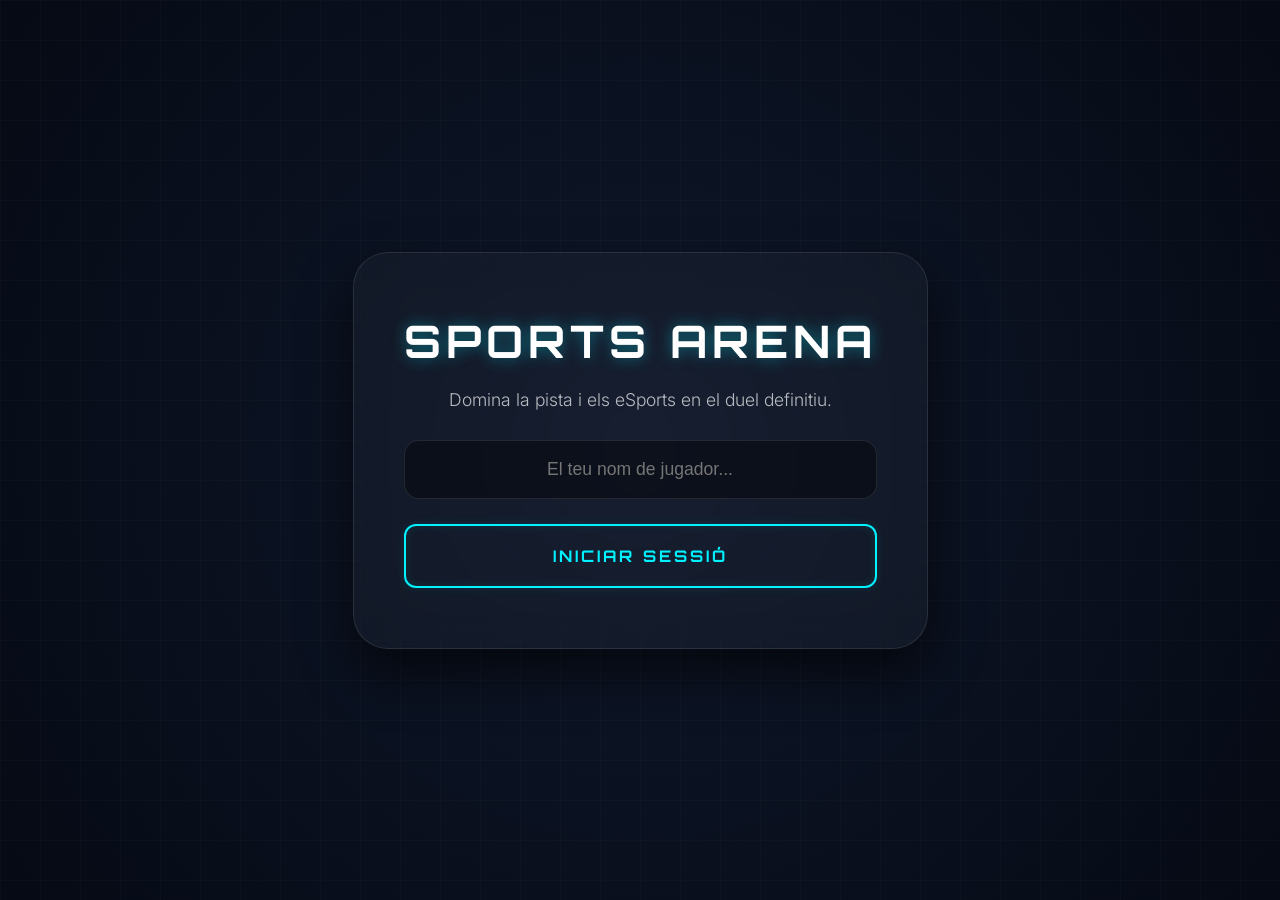
<file: index.html>
<!DOCTYPE html>
<html lang="ca">

<head>
    <meta charset="UTF-8">
    <meta name="viewport" content="width=device-width, initial-scale=1.0">
    <title>The Sports Arena |Quiz</title>
    <link rel="icon" href="img/favicon.png">
    <link rel="stylesheet" href="css/styles.css">
    <link
        href="https://fonts.googleapis.com/css2?family=Orbitron:wght@400;700&family=Inter:wght@300;500;700&display=swap"
        rel="stylesheet">
</head>

<body>
    <div class="bg-glow"></div>
    <div class="bg-grid"></div>

    <main class="main-wrapper">
        <section id="screen-welcome" class="active">
            <div class="glass-card">
                <h1>SPORTS<span> ARENA</span></h1>
                <p>Domina la pista i els eSports en el duel definitiu.</p>

                <div class="input-container">
                    <input type="text" id="username" placeholder="El teu nom de jugador..." autocomplete="off">
                </div>
                <button class="btn-main" onclick="checkUser()">INICIAR SESSIÓ</button>
            </div>
        </section>

        <section id="screen-select">
            <div class="glass-card">
                <h2 id="welcome-user">Hola!</h2>
                <p>Selecciona el teu camp de batalla:</p>
                <div class="category-grid">
                    <button class="cat-card gold" onclick="loadQuiz('A')">
                        <div class="icon">🥇</div>
                        <span>Jocs Olímpics</span>
                    </button>
                    <button class="cat-card blue" onclick="loadQuiz('B')">
                        <div class="icon">🎮</div>
                        <span>Món Gamer</span>
                    </button>
                </div>
            </div>
        </section>

        <section id="screen-game">
            <div class="glass-card game-box">
                <div class="game-header">
                    <div class="timer-container">
                        <svg class="timer-svg" viewBox="0 0 40 40">
                            <circle class="timer-bg" cx="20" cy="20" r="18"></circle>
                            <circle class="timer-bar" cx="20" cy="20" r="18"></circle>
                        </svg>
                        <span id="timer">10</span>
                    </div>
                    <div id="progress" class="step-counter">01 / 06</div>
                </div>
                <h3 id="question-text">Preparant el repte...</h3>
                <div id="options-container" class="options-grid"></div>
            </div>
        </section>

        <section id="screen-results">
            <div class="glass-card result-card">
                <h2>Missió Completada</h2>
                <div class="score-box">
                    <span id="final-score">0</span>
                    <p>Encerts Totals</p>
                </div>
                <div class="result-actions">
                    <button class="btn-main" onclick="showDetailedResults()" style="margin-bottom: 15px;">VEURE DETALLS</button>
                    <button class="btn-outline" onclick="restart()">REINTENTAR PARTIDA</button>
                    <button class="btn-outline" onclick="exit()">TANCAR SISTEMA</button>
                </div>
            </div>
        </section>

        <section id="screen-detail">
            <div class="glass-card">
                <h2 style="font-size: 1.5rem;">REVISIÓ DE PARTIDA</h2>
                <div id="details-list" style="text-align: left; margin: 20px 0; max-height: 350px; overflow-y: auto; padding-right: 10px;">
                </div>
                <button class="btn-main" onclick="showScreen('screen-results')">TORNAR ENRERE</button>
            </div>
        </section>
    </main>

    <script src="js/app.js"></script>
</body>

</html>
</file>
<file: css/styles.css>
/* THE SPORTS ARENA - FULL PREMIUM CSS */
@import url('https://fonts.googleapis.com/css2?family=Orbitron:wght@400;700&family=Inter:wght@300;400;600&display=swap');

:root {
    --accent: #00f2ff;
    --accent-dark: #0062ff;
    --bg-dark: #050a14;
    --text: #ffffff;
    --glass: rgba(255, 255, 255, 0.03);
    --glass-border: rgba(255, 255, 255, 0.1);
    --neon-shadow: 0 0 15px rgba(0, 242, 255, 0.4);
}

* {
    margin: 0;
    padding: 0;
    box-sizing: border-box;
}

body {
    font-family: 'Inter', sans-serif;
    background: radial-gradient(circle at center, #0f172a 0%, var(--bg-dark) 100%);
    color: var(--text);
    height: 100vh;
    display: flex;
    justify-content: center;
    align-items: center;
    overflow: hidden;
}

body::before {
    content: "";
    position: absolute;
    inset: 0;
    background-image: linear-gradient(rgba(255, 255, 255, 0.02) 1px, transparent 1px),
        linear-gradient(90deg, rgba(255, 255, 255, 0.02) 1px, transparent 1px);
    background-size: 40px 40px;
    z-index: -1;
}

section {
    display: none;
    width: 100%;
    max-width: 650px;
    padding: 30px;
}

section.active {
    display: block;
    animation: slideUp 0.6s cubic-bezier(0.2, 0.8, 0.2, 1);
}

.glass-card {
    background: var(--glass);
    backdrop-filter: blur(20px);
    -webkit-backdrop-filter: blur(20px);
    border: 1px solid var(--glass-border);
    border-radius: 35px;
    padding: 60px 50px;
    text-align: center;
    box-shadow: 0 25px 50px rgba(0, 0, 0, 0.6);
}

h1 {
    font-family: 'Orbitron', sans-serif;
    font-size: 2.8rem;
    letter-spacing: 5px;
    margin-bottom: 20px;
    text-shadow: var(--neon-shadow);
}

h2 {
    font-family: 'Orbitron', sans-serif;
    margin-bottom: 25px;
    letter-spacing: 2px;
}

p {
    font-weight: 300;
    opacity: 0.7;
    margin-bottom: 30px;
    font-size: 1.1rem;
}

input {
    width: 100%;
    padding: 18px;
    border-radius: 15px;
    border: 1px solid var(--glass-border);
    background: rgba(0, 0, 0, 0.4);
    color: white;
    margin-bottom: 25px;
    text-align: center;
    font-size: 1.1rem;
    transition: 0.3s;
}

input:focus {
    outline: none;
    border-color: var(--accent);
    box-shadow: 0 0 15px rgba(0, 242, 255, 0.2);
}

.btn-main {
    position: relative;
    background: transparent;
    color: var(--accent);
    padding: 20px 30px;
    border-radius: 12px;
    border: 2px solid var(--accent);
    font-family: 'Orbitron', sans-serif;
    font-weight: 700;
    font-size: 1rem;
    letter-spacing: 3px;
    text-transform: uppercase;
    cursor: pointer;
    overflow: hidden;
    transition: all 0.4s cubic-bezier(0.23, 1, 0.32, 1);
    box-shadow: inset 0 0 10px rgba(0, 242, 255, 0.1), 0 0 10px rgba(0, 242, 255, 0.1);
    width: 100%;
}

.btn-main:hover {
    color: #000;
    background: var(--accent);
    box-shadow: 0 0 30px var(--accent), 0 0 60px rgba(0, 242, 255, 0.4);
    transform: translateY(-3px);
}

.btn-outline {
    background: transparent;
    color: rgba(255, 255, 255, 0.5);
    padding: 14px;
    margin-top: 25px;
    border: 1px solid rgba(255, 255, 255, 0.1);
    border-radius: 12px;
    font-family: 'Inter', sans-serif;
    font-size: 0.8rem;
    letter-spacing: 2px;
    text-transform: uppercase;
    cursor: pointer;
    width: 100%;
    transition: 0.3s;
}

.btn-outline:hover {
    color: #ff4757;
    border-color: #ff4757;
    background: rgba(255, 71, 87, 0.05);
}

.category-grid {
    display: grid;
    grid-template-columns: 1fr 1fr;
    gap: 25px;
}

.cat-card {
    background: rgba(255, 255, 255, 0.03);
    padding: 40px 20px;
    border-radius: 25px;
    border: 1px solid var(--glass-border);
    color: white;
    cursor: pointer;
    transition: 0.3s;
    display: flex;
    flex-direction: column;
    align-items: center;
    gap: 15px;
}

.cat-card:hover {
    background: rgba(255, 255, 255, 0.08);
    border-color: var(--accent);
    transform: translateY(-10px);
    box-shadow: 0 15px 30px rgba(0, 0, 0, 0.4);
}

.options-grid {
    display: grid;
    gap: 15px;
    margin-top: 30px;
}

.option-btn {
    background: rgba(255, 255, 255, 0.05);
    color: white;
    padding: 18px 25px;
    border-radius: 15px;
    border: 1px solid var(--glass-border);
    text-align: left;
    transition: 0.3s;
    cursor: pointer;
    font-size: 1.05rem;
}

.option-btn:hover {
    background: rgba(255, 255, 255, 0.1);
    border-color: var(--accent);
    padding-left: 35px;
}

.game-header {
    display: flex;
    justify-content: space-between;
    margin-bottom: 40px;
    font-family: 'Orbitron', sans-serif;
}

#final-score {
    display: block;
    font-family: 'Orbitron', sans-serif;
    font-size: 6rem;
    color: var(--accent);
    text-shadow: var(--neon-shadow);
    margin: 30px 0;
}

@keyframes slideUp {
    from { opacity: 0; transform: translateY(40px) scale(0.95); }
    to { opacity: 1; transform: translateY(0) scale(1); }
}

.detail-item {
    background: rgba(255, 255, 255, 0.05);
    padding: 15px;
    border-radius: 12px;
    margin-bottom: 15px;
    border-left: 5px solid transparent;
}

.correct-border { border-left-color: #2ecc71; }
.wrong-border { border-left-color: #ff4757; }

#details-list::-webkit-scrollbar { width: 6px; }
#details-list::-webkit-scrollbar-thumb {
    background: var(--accent);
    border-radius: 10px;
}

@media (max-width: 500px) {
    .category-grid { grid-template-columns: 1fr; }
    .glass-card { padding: 40px 20px; }
    h1 { font-size: 2rem; }
}
</file>
